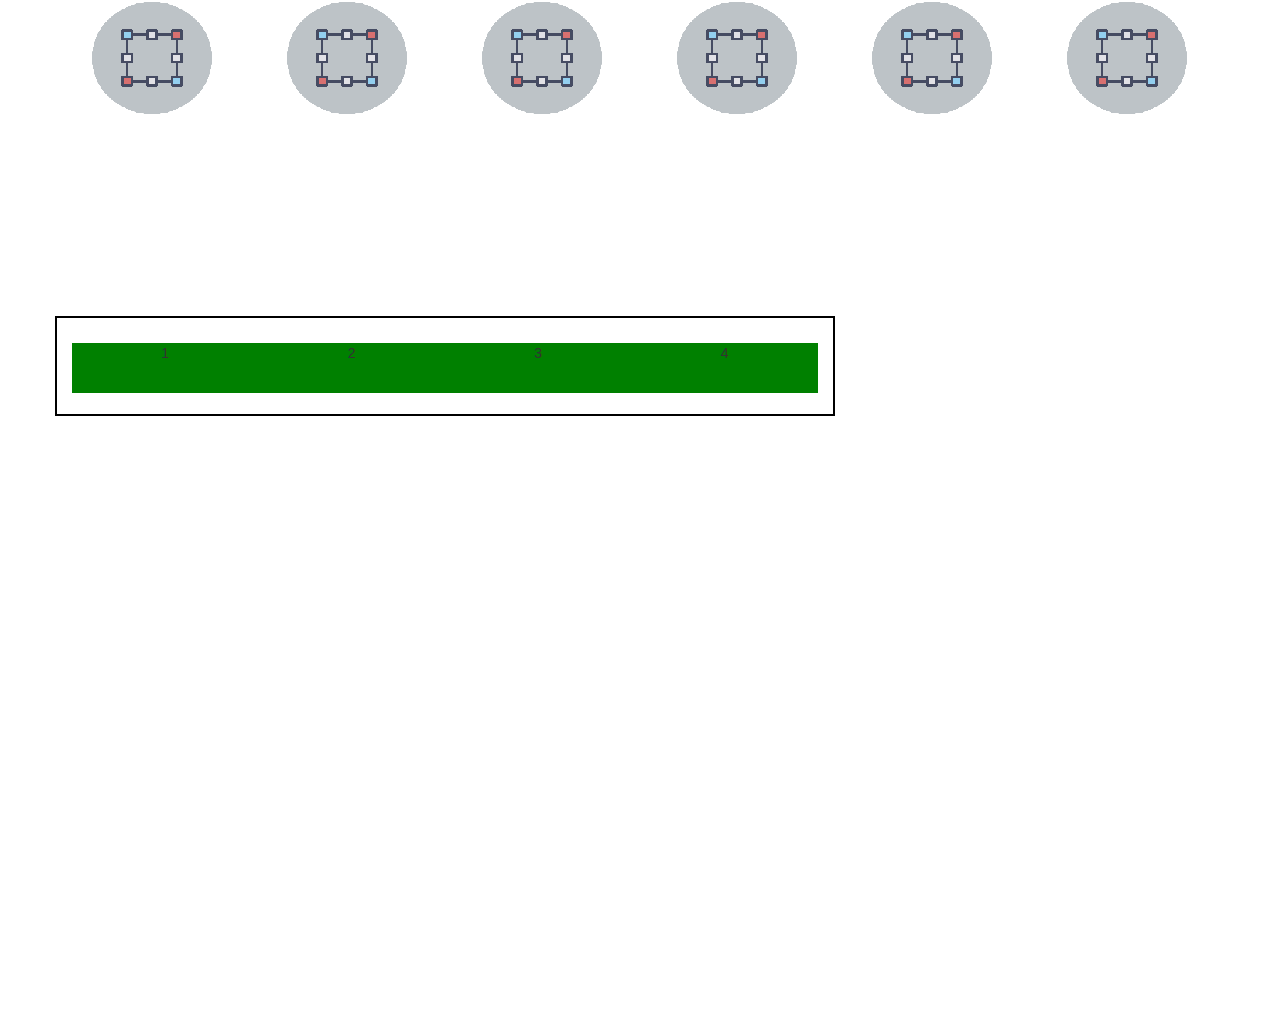
<file: index.html>
<!DOCTYPE html>
<html lang="ru">
  <head>
    <meta charset="utf-8">
    <meta http-equiv="X-UA-Compatible" content="IE=edge">
    <meta name="viewport" content="width=device-width, initial-scale=1">
    <!-- The above 3 meta tags *must* come first in the head; any other head content must come *after* these tags -->
    <title>Мой сайт в сети</title>

    <!-- Bootstrap -->
    <link href="css/bootstrap.min.css" rel="stylesheet">
    <link rel="stylesheet" href="css/style.css">

    <!-- HTML5 shim and Respond.js for IE8 support of HTML5 elements and media queries -->
    <!-- WARNING: Respond.js doesn't work if you view the page via file:// -->
    <!--[if lt IE 9]>
      <script src="https://oss.maxcdn.com/html5shiv/3.7.3/html5shiv.min.js"></script>
      <script src="https://oss.maxcdn.com/respond/1.4.2/respond.min.js"></script>
    <![endif]-->
  </head>
  <body>
    <section id="main">
      <div class="container">
        <div class="row text-center">
          <div class="col-lg-2 col-md-4 col-sm-6 col-xs-12"><img src="transform1.png" alt=""></div>
          <div class="col-lg-2 col-md-4 col-sm-6 col-xs-12"><img src="transform1.png" alt=""></div>
          <div class="col-lg-2 col-md-4 col-sm-6 col-xs-12"><img src="transform1.png" alt=""></div>
          <div class="col-lg-2 col-md-4 col-sm-6 col-xs-12"><img src="transform1.png" alt=""></div>
          <div class="col-lg-2 col-md-4 col-sm-6 col-xs-12"><img src="transform1.png" alt=""></div>
          <div class="col-lg-2 col-md-4 col-sm-6 col-xs-12"><img src="transform1.png" alt=""></div>
        </div>
      </div>
    </section>
    <section id="example">
      <div class="container">
        <div class="row text-center">
          <div class="box col-lg-8">
            <div class="element col-lg-3">1</div>
            <div class="element col-lg-3">2</div>
            <div class="element col-lg-3">3</div>
            <div class="element col-lg-3">4</div>
          </div>
        </div>
      </div>
    </section>
    <!-- jQuery (necessary for Bootstrap's JavaScript plugins) -->
    <script src="https://ajax.googleapis.com/ajax/libs/jquery/1.12.4/jquery.min.js"></script>
    <!-- Include all compiled plugins (below), or include individual files as needed -->
    <script src="js/bootstrap.min.js"></script>
  </body>
</html>
</file>
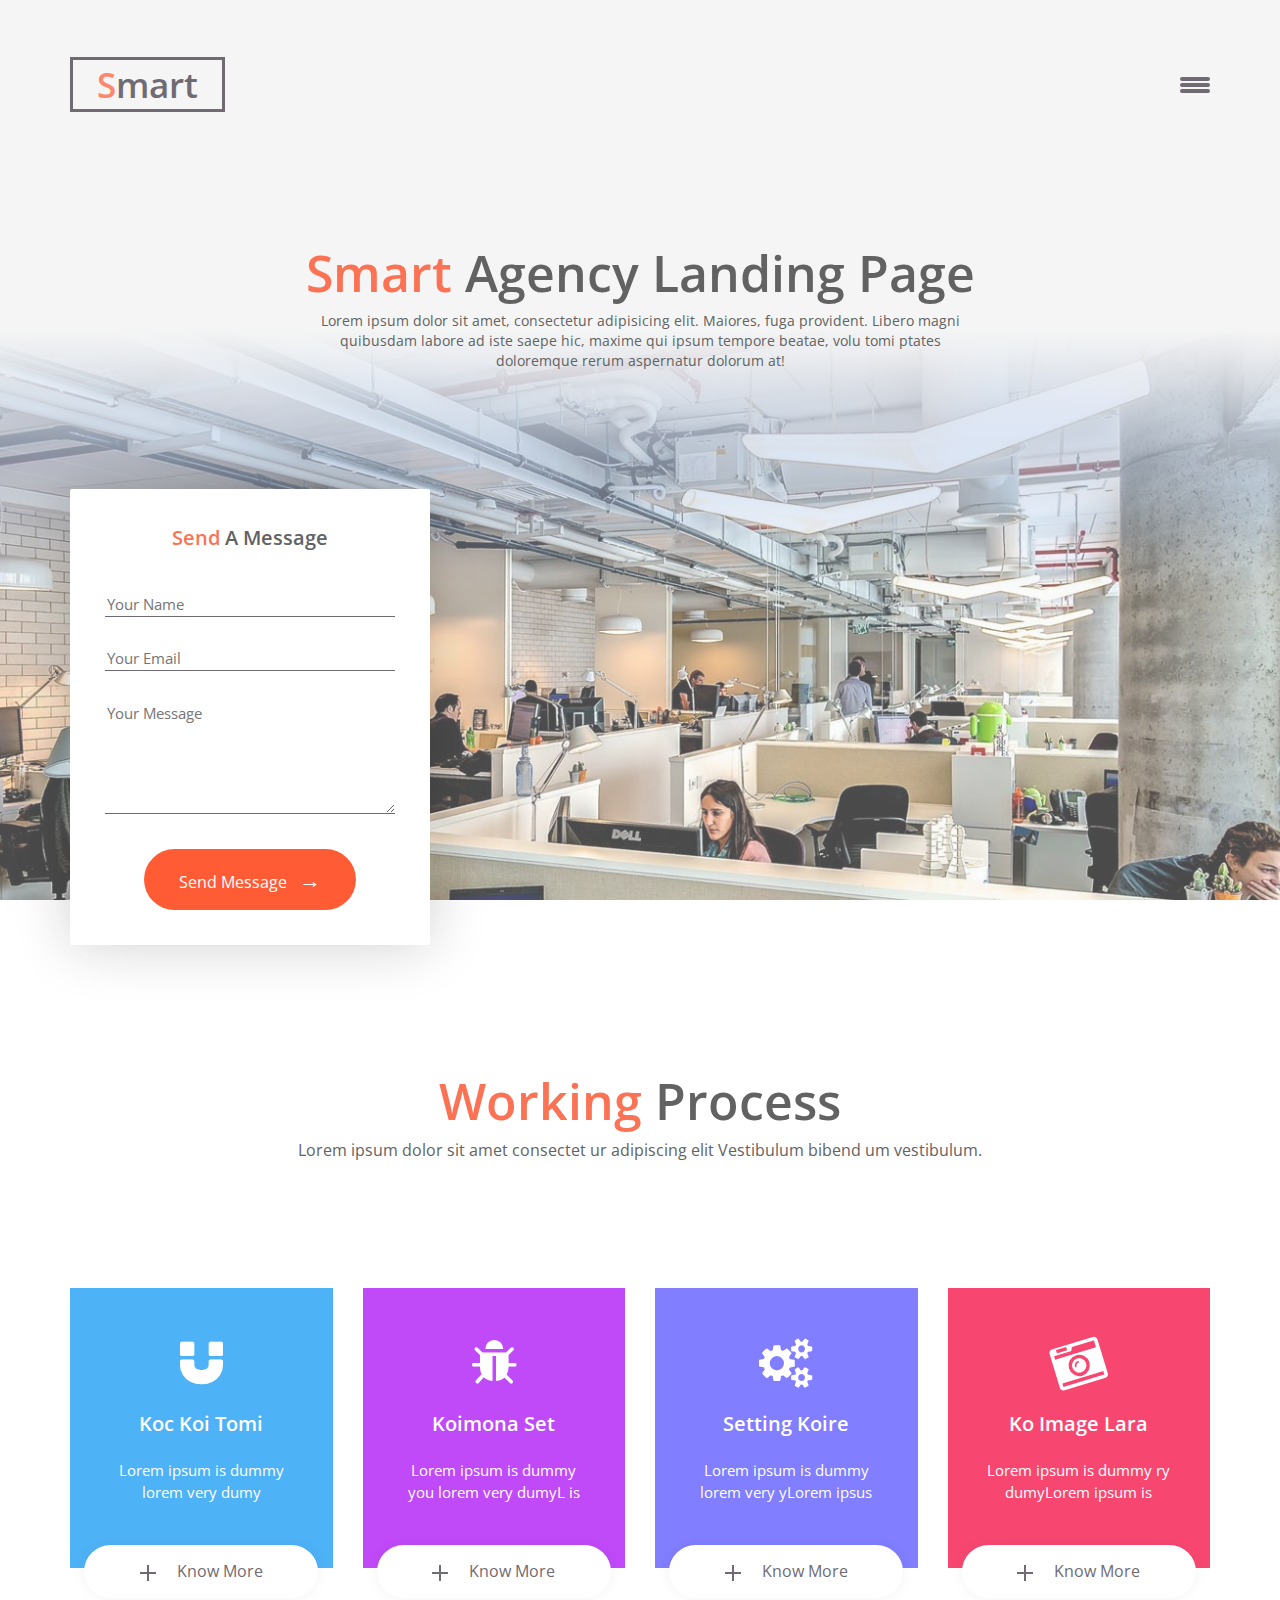
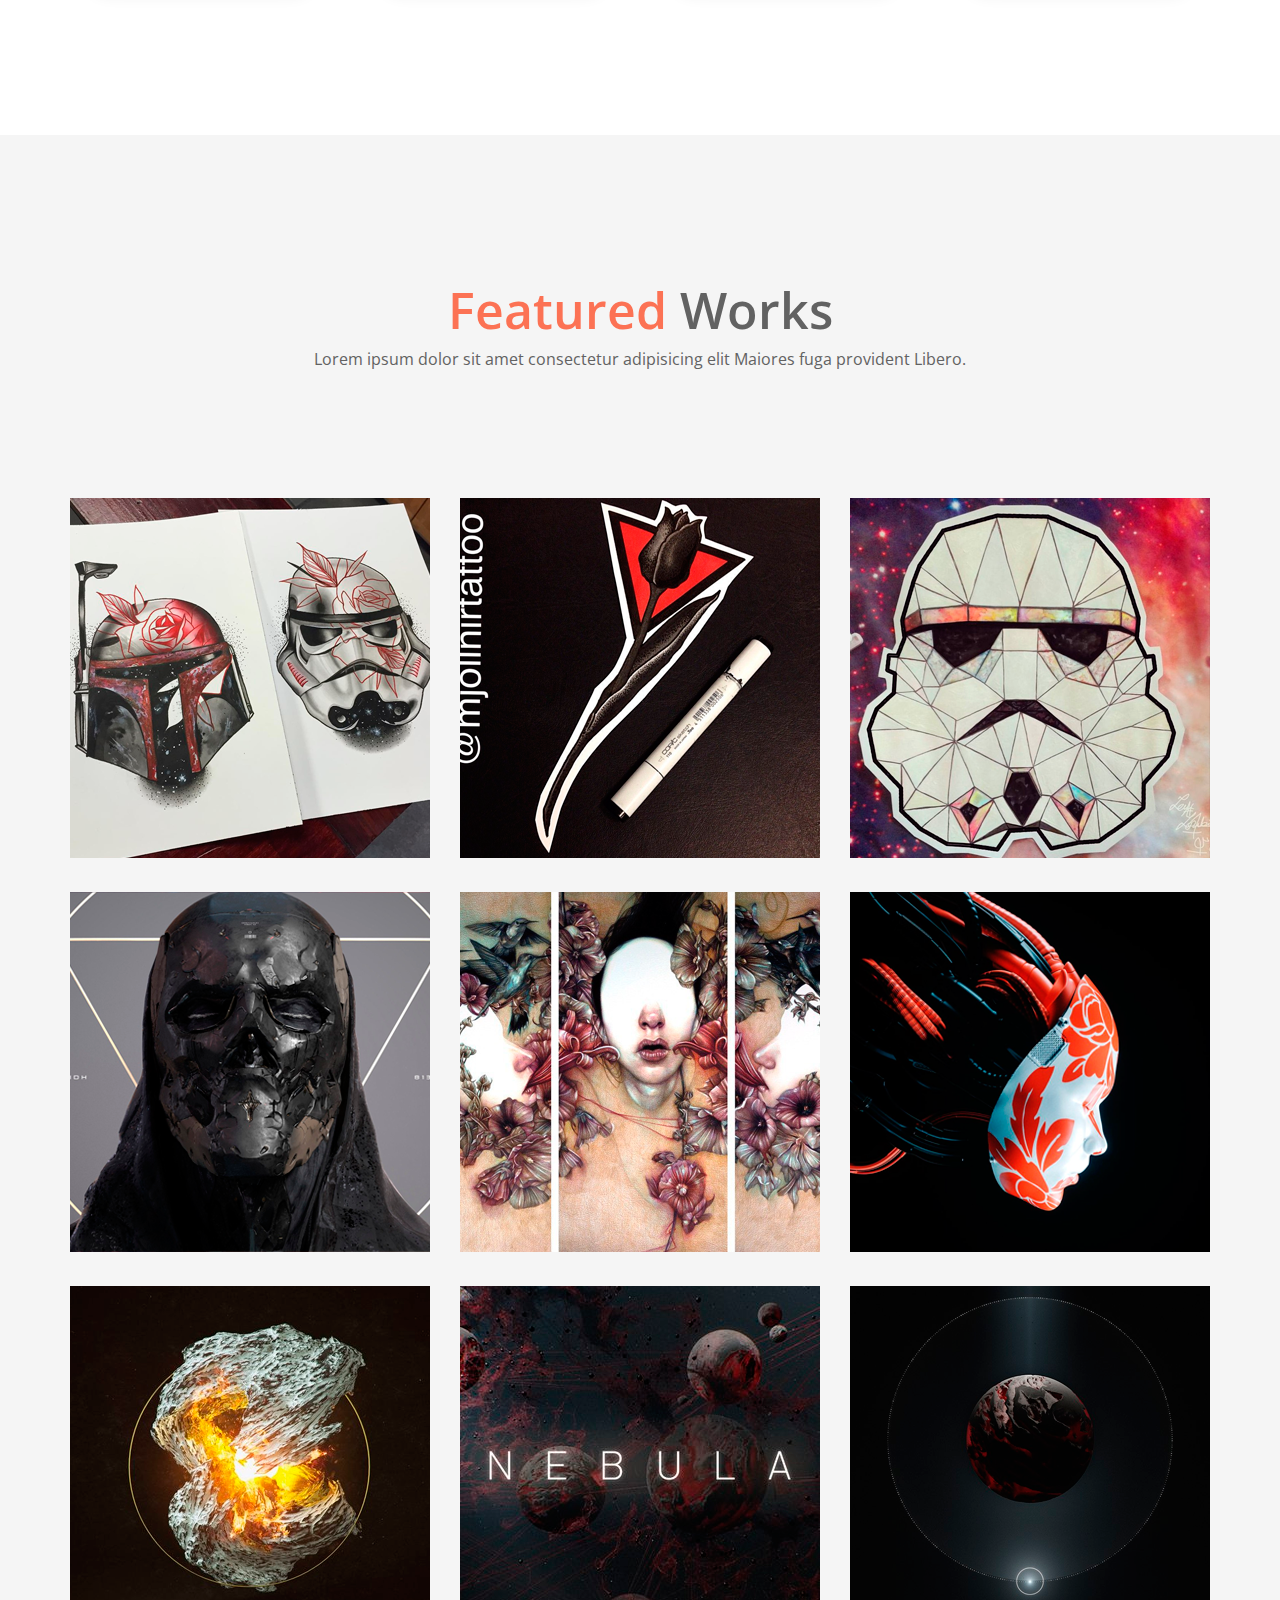
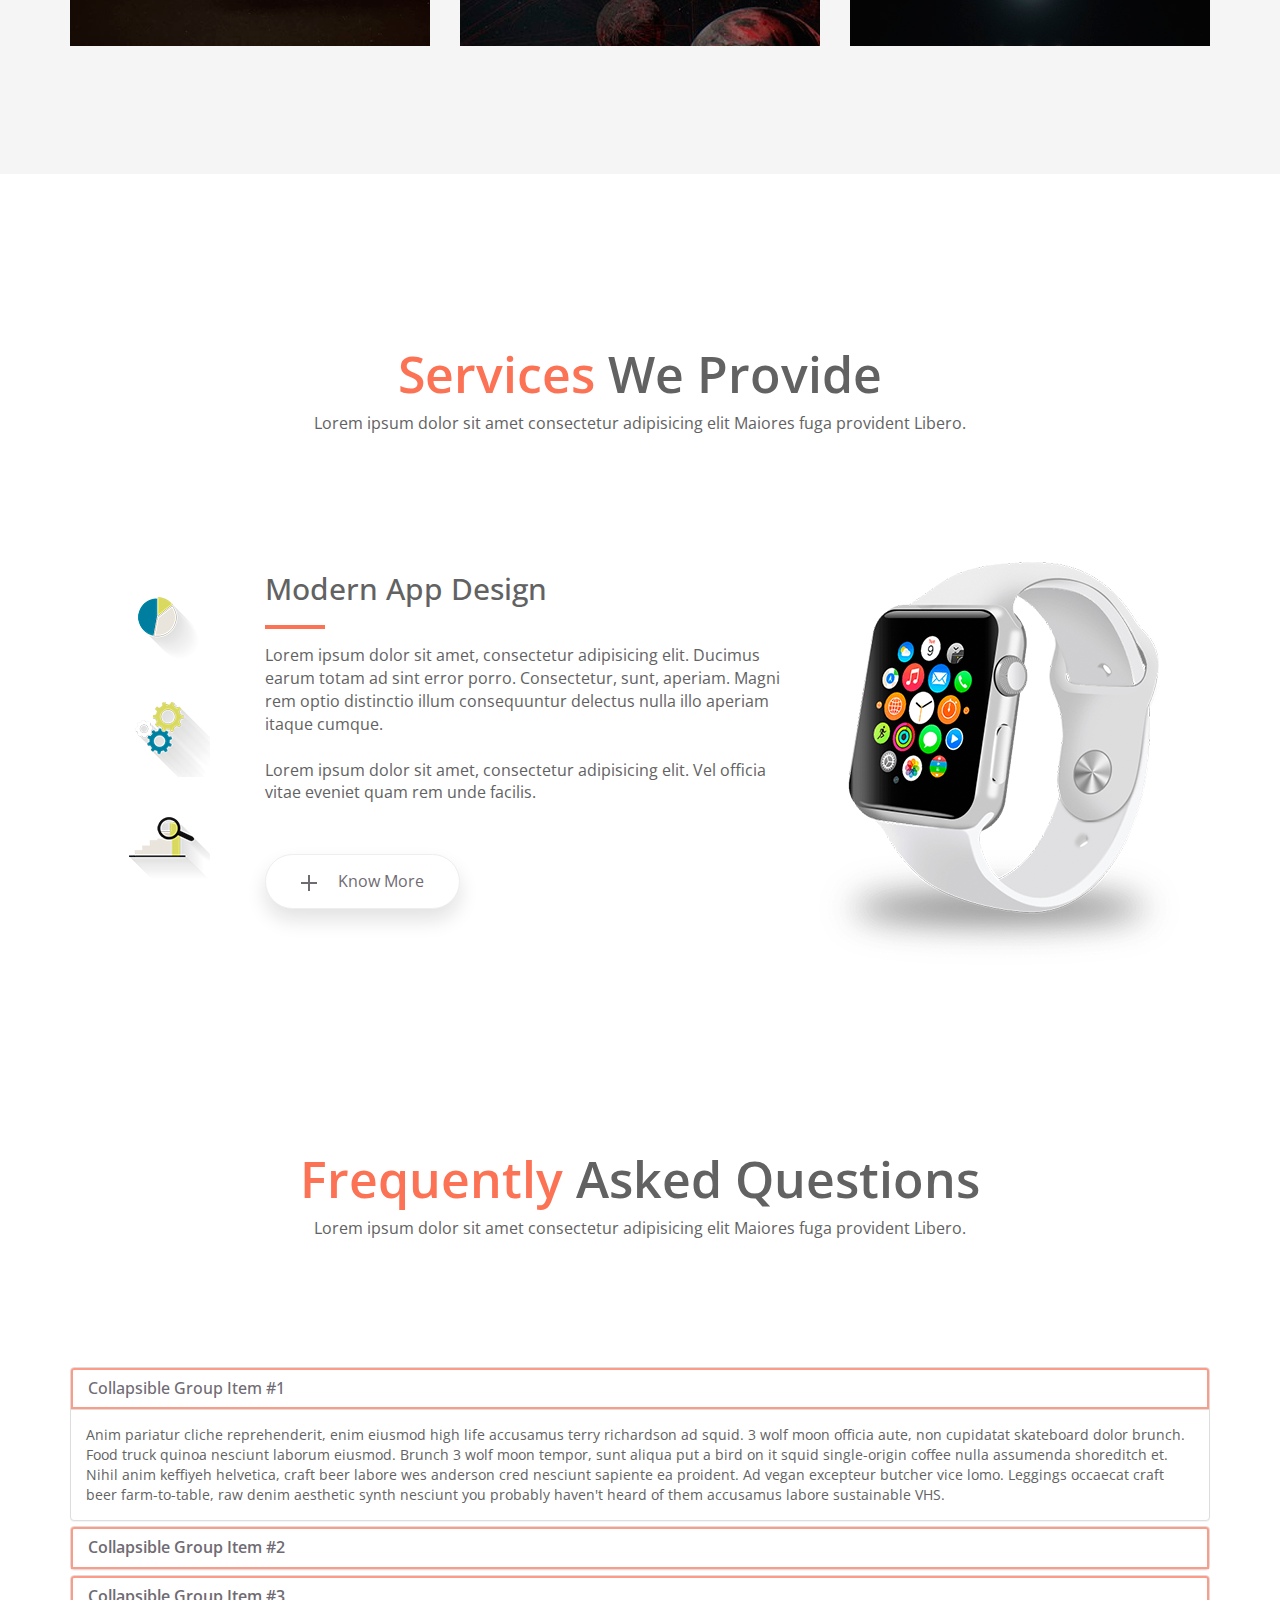
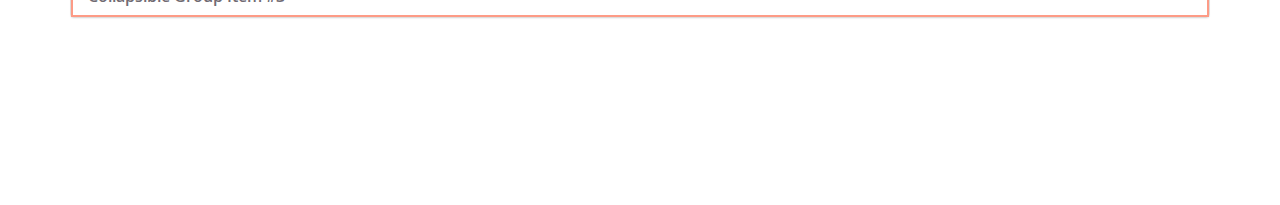
<file: adaptiv/index.html>
<!DOCTYPE html>
<html lang="ru">
  <head>
    <meta charset="utf-8">
    <meta http-equiv="X-UA-Compatible" content="IE=edge">
    <meta name="viewport" content="width=device-width, initial-scale=1">
    <!-- The above 3 meta tags *must* come first in the head; any other head content must come *after* these tags -->
    <title>Практика верстки с простым адаптивом</title>

    <!-- Bootstrap -->
    <link href="css/bootstrap.min.css" rel="stylesheet">
    <link href="https://fonts.googleapis.com/css?family=Open+Sans:400,600,700" rel="stylesheet">
    <link rel="stylesheet" href="css/font-awesome.min.css">
    <link rel="stylesheet" href="css/style.css">
    <!-- HTML5 shim and Respond.js for IE8 support of HTML5 elements and media queries -->
    <!-- WARNING: Respond.js doesn't work if you view the page via file:// -->
    <!--[if lt IE 9]>
      <script src="https://oss.maxcdn.com/html5shiv/3.7.3/html5shiv.min.js"></script>
      <script src="https://oss.maxcdn.com/respond/1.4.2/respond.min.js"></script>
    <![endif]-->
  </head>
  <body>
    <header id="main">
      <div class="container">
        <div class="row main-head">
          <div class="col-lg-6 col-md-6 col-sm-6 col-xs-6 main-logo">
            <div class="main-logo-border">
              <p><span>S</span>mart</p>
            </div>
          </div>
          <div class="col-lg-6 col-md-6 col-sm-6 col-xs-6 main-nav">
            <a class="nav-bar" href="#">
              <span class="line"></span>
            </a>
          </div>
        </div>
        <div class="row main-text">
        	<div class="col-lg-8 col-lg-offset-2 col-md-6 col-md-offset-2 col-sm-6 col-sm-offset-2 col-xs-6 col-xs-offset-2">
        		<h1><span>Smart</span> Agency Landing Page</h1>
				<p>Lorem ipsum dolor sit amet, consectetur adipisicing elit. Maiores, fuga provident. Libero magni quibusdam labore ad iste saepe hic, maxime qui ipsum tempore beatae, volu tomi ptates doloremque rerum aspernatur dolorum at!</p>
        	</div>
        </div>
        <div class="row">
        	<div class="col-lg-4 col-md-4 col-sm-4 col-xs-4">
        		<div class="main-form">
        			<p class="main-form-header"><span>Send</span> A Message</p>
        			<form action="#">
        				<input type="text" placeholder="Your Name">
        				<input type="email" placeholder="Your Email">
        				<textarea placeholder="Your Message" rows="5"></textarea>
        				<button class="main-form-btn" type="submit">Send Message &nbsp; <span class="sign-right">&rarr;</span></button>
        			</form>
        		</div>
        	</div>
        </div>
      </div>
    </header>
	<section id="process">
		<div class="container">
			<div class="row">
				<div class="col-lg-12 col-md-12 col-sm-12 col-xs-12 section-header text-center">
					<h2><span>Working</span> Process</h2>
					<p>Lorem ipsum dolor sit amet consectet ur adipiscing elit  Vestibulum bibend um vestibulum.</p>
				</div>
			</div>
			<div class="row">
				<div class="col-lg-3 col-md-3 col-sm-3 col-xs-3">
					<div class="process-box box-tomi">
						<i class="fa fa-magnet"></i>
						<h4>Koc Koi Tomi</h4>
						<p>Lorem ipsum is dummy lorem very dumy</p>
						<button class="process-btn"><span class="btn-plus"></span> &nbsp;&nbsp;&nbsp;Know More</button>
					</div>
				</div>
				<div class="col-lg-3 col-md-3 col-sm-3 col-xs-3">
					<div class="process-box box-koimona">
						<i class="fa fa-bug"></i>
						<h4>Koimona Set</h4>
						<p>Lorem ipsum is dummy you   lorem very dumyL is </p>
						<button class="process-btn"><span class="btn-plus"></span> &nbsp;&nbsp;&nbsp;Know More</button>
					</div>
				</div>
				<div class="col-lg-3 col-md-3 col-sm-3 col-xs-3">
					<div class="process-box box-koire">
						<i class="fa fa-cogs"></i>
						<h4>Setting Koire</h4>
						<p>Lorem ipsum is dummy lorem very yLorem ipsus </p>
						<button class="process-btn"><span class="btn-plus"></span> &nbsp;&nbsp;&nbsp;Know More</button>
					</div>
				</div>
				<div class="col-lg-3 col-md-3 col-sm-3 col-xs-3">
					<div class="process-box box-lara">
						<i class="fa fa-camera-retro"></i>
						<h4>Ko Image Lara</h4>
						<p>Lorem ipsum is dummy ry dumyLorem ipsum is </p>
						<button class="process-btn"><span class="btn-plus"></span> &nbsp;&nbsp;&nbsp;Know More</button>
					</div>
				</div>
			</div>
		</div>
	</section>
	<section id="works">
		<div class="container">
			<div class="row">
				<div class="col-lg-12 col-md-12 col-sm-12 col-xs-12 section-header text-center">
					<h2><span>Featured </span>Works</h2>
					<p>Lorem ipsum dolor sit amet consectetur adipisicing elit Maiores fuga provident Libero.</p>
				</div>
			</div>
			<div class="row">
				<div class="col-lg-4 col-md-4 col-sm-4 col-xs-8">
					<div class="works-box hovereffect">
						<img class="img-responsive" src="img/1.png" alt="Art one">
						<div class="signature">
							<div class="overlay">
           						<h2>Work #1</h2>
           						<a class="info" href="#">Visit Gallery</a>
        					</div>						
        				</div>
					</div>
				</div>
				<div class="col-lg-4 col-md-4 col-sm-4 col-xs-8">
					<div class="works-box hovereffect">
						<img class="img-responsive" src="img/2.png" alt="Art one">
						<div class="signature">
							<div class="overlay">
           						<h2>Work #2</h2>
           						<a class="info" href="#">Visit Gallery</a>
        					</div>						
        				</div>
					</div>
				</div>
				<div class="col-lg-4 col-md-4 col-sm-4 col-xs-8">
					<div class="works-box hovereffect">
						<img class="img-responsive" src="img/3.png" alt="Art one">
						<div class="signature">
							<div class="overlay">
           						<h2>Work #3</h2>
           						<a class="info" href="#">Visit Gallery</a>
        					</div>						
        				</div>
					</div>
				</div>
			</div>
			<div class="row works-row">
				<div class="col-lg-4 col-md-4 col-sm-4 col-xs-8">
					<div class="works-box hovereffect">
						<img class="img-responsive" src="img/4.png" alt="Art one">
						<div class="signature">
							<div class="overlay">
           						<h2>Work #4</h2>
           						<a class="info" href="#">Visit Gallery</a>
        					</div>						
        				</div>
					</div>
				</div>
				<div class="col-lg-4 col-md-4 col-sm-4 col-xs-8">
					<div class="works-box hovereffect">
						<img class="img-responsive" src="img/5.png" alt="Art one">
						<div class="signature">
							<div class="overlay">
           						<h2>Work #5</h2>
           						<a class="info" href="#">Visit Gallery</a>
        					</div>						
        				</div>
					</div>
				</div>
				<div class="col-lg-4 col-md-4 col-sm-4 col-xs-8">
					<div class="works-box hovereffect">
						<img class="img-responsive" src="img/6.png" alt="Art one">
						<div class="signature">
							<div class="overlay">
           						<h2>Work #6</h2>
           						<a class="info" href="#">Visit Gallery</a>
        					</div>						
        				</div>
					</div>
				</div>
			</div>
			<div class="row works-row">
				<div class="col-lg-4 col-md-4 col-sm-4 col-xs-8">
					<div class="works-box hovereffect">
						<img class="img-responsive" src="img/7.png" alt="Art one">
						<div class="signature">
							<div class="overlay">
           						<h2>Work #7</h2>
           						<a class="info" href="#">Visit Gallery</a>
        					</div>						
        				</div>
					</div>
				</div>
				<div class="col-lg-4 col-md-4 col-sm-4 col-xs-8">
					<div class="works-box hovereffect">
						<img class="img-responsive" src="img/8.png" alt="Art one">
						<div class="signature">
							<div class="overlay">
           						<h2>Work #8</h2>
           						<a class="info" href="#">Visit Gallery</a>
        					</div>						
        				</div>
					</div>
				</div>
				<div class="col-lg-4 col-md-4 col-sm-4 col-xs-8">
					<div class="works-box hovereffect">
						<img class="img-responsive" src="img/9.png" alt="Art one">
						<div class="signature">
							<div class="overlay">
           						<h2>Work #9</h2>
           						<a class="info" href="#">Visit Gallery</a>
        					</div>						
        				</div>
					</div>
				</div>
			</div>
		</div>
	</section>
	<section id="service">
		<div class="container">
			<div class="row">
				<div class="col-lg-12 col-md-12 col-sm-12 col-xs-12 section-header text-center">
					<h2><span>Services </span>We Provide</h2>
					<p>Lorem ipsum dolor sit amet consectetur adipisicing elit Maiores fuga provident Libero.</p>
				</div>
			</div>
			<div class="row">
				<div class="col-lg-2">
					<ul class="service-list" role="tablist">
						<li role="presentation" class="service-list-item active"><a href="#app" aria-controls="app" role="tab" data-toggle="tab"><img src="img/services/1.png" alt="app"></a></li>
						<li role="presentation" class="service-list-item"><a href="#global" aria-controls="global" role="tab" data-toggle="tab"><img src="img/services/2.png" alt="global"></a></li>
						<li role="presentation" class="service-list-item"><a href="#web" aria-controls="web" role="tab" data-toggle="tab"><img src="img/services/3.png" alt="web"></a></li>
					</ul>
				</div>
				<div class="col-lg-10">
					<div class="service-info tab-content">
						<div role="tabpanel" id="app" class="row tab-pane fade in active">
							<div class="col-lg-7">
								<h4>Modern App Design</h4>
								<span class="service-line"></span>
								<p>Lorem ipsum dolor sit amet, consectetur adipisicing elit. Ducimus earum totam ad sint error porro. Consectetur, sunt, aperiam. Magni rem optio distinctio illum consequuntur delectus nulla illo aperiam itaque cumque.<br><br>Lorem ipsum dolor sit amet, consectetur adipisicing elit. Vel officia vitae eveniet quam rem unde facilis.</p>
								<button class="service-btn"><span class="btn-plus"></span> &nbsp;&nbsp;&nbsp;Know More</button>
							</div>
							<div class="col lg-5">
								<img class="img-responsive" src="img/services/info-1.png" alt="Часы">
							</div>
						</div><!-- /row -->
						<div role="tabpanel" id="global" class="row tab-pane fade">
							<div class="col-lg-7">
								<h4>Modern Global Design</h4>
								<span class="service-line"></span>
								<p>Lorem ipsum dolor sit amet, consectetur adipisicing elit. Ducimus earum totam ad sint error porro. Consectetur, sunt, aperiam. Magni rem optio distinctio illum consequuntur delectus nulla illo aperiam itaque cumque.<br><br>Lorem ipsum dolor sit amet, consectetur adipisicing elit. Vel officia vitae eveniet quam rem unde facilis.</p>
								<button class="service-btn"><span class="btn-plus"></span> &nbsp;&nbsp;&nbsp;Know More</button>
							</div>
							<div class="col lg-5">
								<img class="img-responsive" src="img/services/info-2.png" alt="Часы">
							</div>
						</div><!-- /row -->
						<div role="tabpanel" id="web" class="row tab-pane fade">
							<div class="col-lg-7">
								<h4>Modern Web Design</h4>
								<span class="service-line"></span>
								<p>Lorem ipsum dolor sit amet, consectetur adipisicing elit. Ducimus earum totam ad sint error porro. Consectetur, sunt, aperiam. Magni rem optio distinctio illum consequuntur delectus nulla illo aperiam itaque cumque.<br><br>Lorem ipsum dolor sit amet, consectetur adipisicing elit. Vel officia vitae eveniet quam rem unde facilis.</p>
								<button class="service-btn"><span class="btn-plus"></span> &nbsp;&nbsp;&nbsp;Know More</button>
							</div>
							<div class="col lg-5">
								<img class="img-responsive" src="img/services/info-3.png" alt="Часы">
							</div>
						</div><!-- /row -->
					</div>
				</div>
			</div>
		</div>
	</section>
	<section id="FAQ">
		<div class="container">
			<div class="row">
				<div class="col-lg-12 col-md-12 col-sm-12 col-xs-12 section-header text-center">
					<h2><span>Frequently </span>Asked Questions</h2>
					<p>Lorem ipsum dolor sit amet consectetur adipisicing elit Maiores fuga provident Libero.</p>
				</div>
			</div>
			<div class="row">
				<div class="col-lg-12 col-md-12 col-sm-12 col-xs-12">
					<div class="panel-group" id="accordion" role="tablist" aria-multiselectable="true">
					  <div class="panel panel-default">
					    <div class="panel-heading" role="tab" id="headingOne">
					      <h4 class="panel-title">
					        <a role="button" data-toggle="collapse" data-parent="#accordion" href="#collapseOne" aria-expanded="true" aria-controls="collapseOne">
					          Collapsible Group Item #1
					        </a>
					      </h4>
					    </div>
					    <div id="collapseOne" class="panel-collapse collapse in" role="tabpanel" aria-labelledby="headingOne">
					      <div class="panel-body">
					        Anim pariatur cliche reprehenderit, enim eiusmod high life accusamus terry richardson ad squid. 3 wolf moon officia aute, non cupidatat skateboard dolor brunch. Food truck quinoa nesciunt laborum eiusmod. Brunch 3 wolf moon tempor, sunt aliqua put a bird on it squid single-origin coffee nulla assumenda shoreditch et. Nihil anim keffiyeh helvetica, craft beer labore wes anderson cred nesciunt sapiente ea proident. Ad vegan excepteur butcher vice lomo. Leggings occaecat craft beer farm-to-table, raw denim aesthetic synth nesciunt you probably haven't heard of them accusamus labore sustainable VHS.
					      </div>
					    </div>
					  </div>
					  <div class="panel panel-default">
					    <div class="panel-heading" role="tab" id="headingTwo">
					      <h4 class="panel-title">
					        <a class="collapsed" role="button" data-toggle="collapse" data-parent="#accordion" href="#collapseTwo" aria-expanded="false" aria-controls="collapseTwo">
					          Collapsible Group Item #2
					        </a>
					      </h4>
					    </div>
					    <div id="collapseTwo" class="panel-collapse collapse" role="tabpanel" aria-labelledby="headingTwo">
					      <div class="panel-body">
					        Anim pariatur cliche reprehenderit, enim eiusmod high life accusamus terry richardson ad squid. 3 wolf moon officia aute, non cupidatat skateboard dolor brunch. Food truck quinoa nesciunt laborum eiusmod. Brunch 3 wolf moon tempor, sunt aliqua put a bird on it squid single-origin coffee nulla assumenda shoreditch et. Nihil anim keffiyeh helvetica, craft beer labore wes anderson cred nesciunt sapiente ea proident. Ad vegan excepteur butcher vice lomo. Leggings occaecat craft beer farm-to-table, raw denim aesthetic synth nesciunt you probably haven't heard of them accusamus labore sustainable VHS.
					      </div>
					    </div>
					  </div>
					  <div class="panel panel-default">
					    <div class="panel-heading" role="tab" id="headingThree">
					      <h4 class="panel-title">
					        <a class="collapsed" role="button" data-toggle="collapse" data-parent="#accordion" href="#collapseThree" aria-expanded="false" aria-controls="collapseThree">
					          Collapsible Group Item #3
					        </a>
					      </h4>
					    </div>
					    <div id="collapseThree" class="panel-collapse collapse" role="tabpanel" aria-labelledby="headingThree">
					      <div class="panel-body"> 
					        Anim pariatur cliche reprehenderit, enim eiusmod high life accusamus terry richardson ad squid. 3 wolf moon officia aute, non cupidatat skateboard dolor brunch. Food truck quinoa nesciunt laborum eiusmod. Brunch 3 wolf moon tempor, sunt aliqua put a bird on it squid single-origin coffee nulla assumenda shoreditch et. Nihil anim keffiyeh helvetica, craft beer labore wes anderson cred nesciunt sapiente ea proident. Ad vegan excepteur butcher vice lomo. Leggings occaecat craft beer farm-to-table, raw denim aesthetic synth nesciunt you probably haven't heard of them accusamus labore sustainable VHS.
					      </div>
					    </div>
					  </div>
					</div>
				</div>
			</div>
		</div>
	</section>
    <!-- jQuery (necessary for Bootstrap's JavaScript plugins) -->
    <script src="https://ajax.googleapis.com/ajax/libs/jquery/1.12.4/jquery.min.js"></script>
    <!-- Include all compiled plugins (below), or include individual files as needed -->
    <script src="js/bootstrap.min.js"></script>
  </body>
</html>
</file>
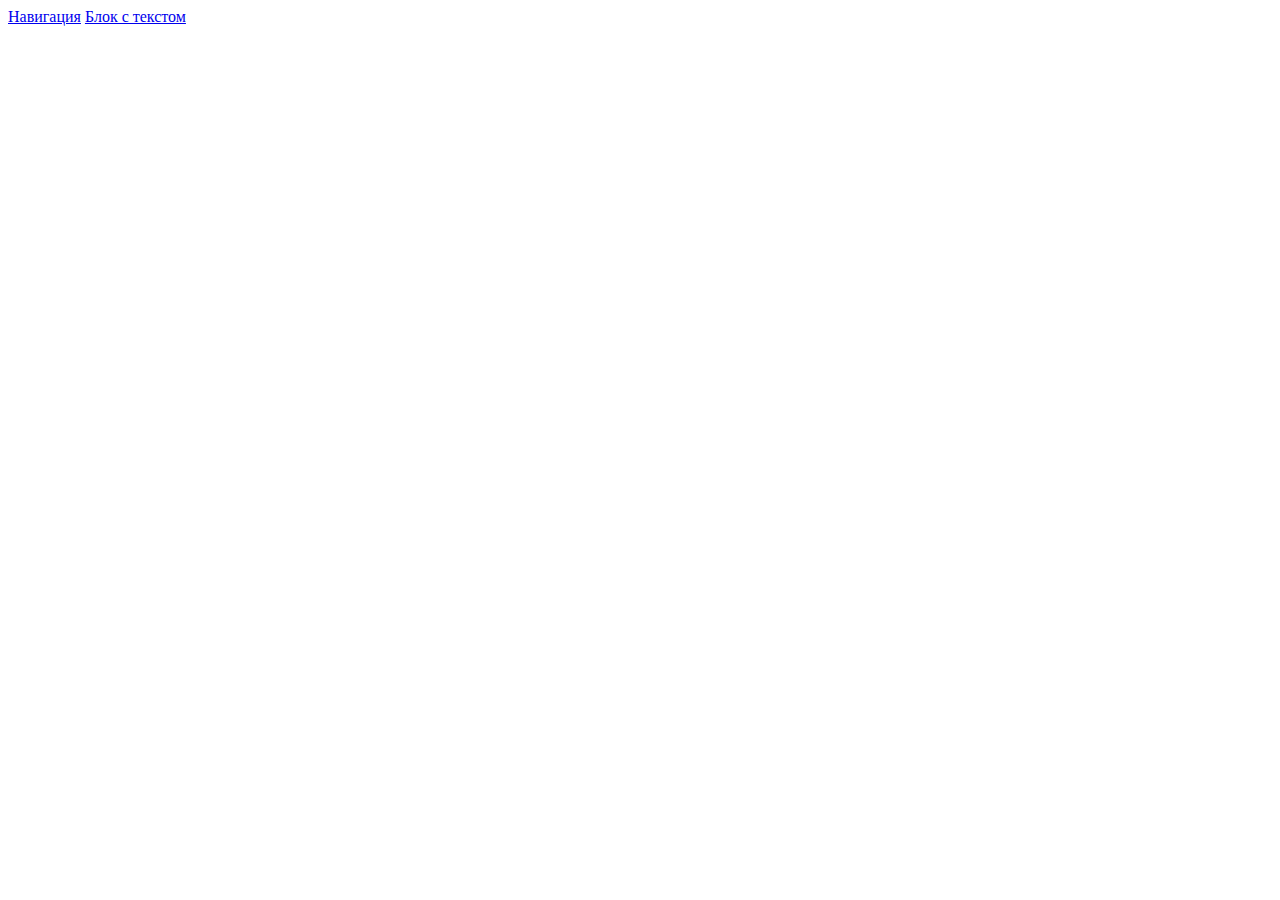
<file: lesson-10/index.html>
<!DOCTYPE html>
<html lang="en">
<head>
	<meta charset="UTF-8">
	<title>Document</title>
</head>
<body>
	<a href="menu/header-menu.html">Навигация</a>
	<a href="popup/popup.html">Блок с текстом</a>
</body>
</html>
</file>
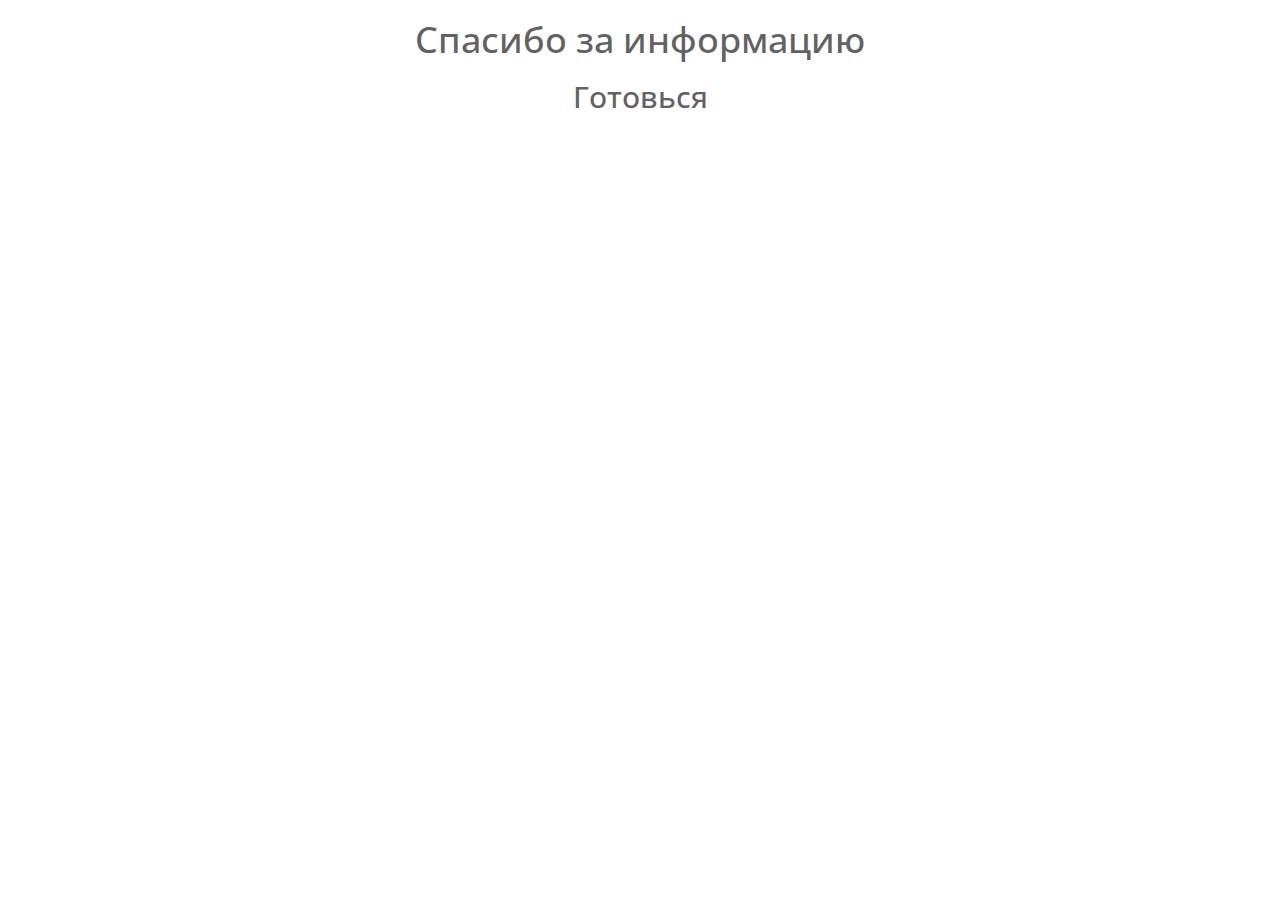
<file: lesson-11/thanks.html>
<!DOCTYPE html>
<html lang="ru">
  <head>
    <meta charset="utf-8">
    <meta http-equiv="X-UA-Compatible" content="IE=edge">
    <meta name="viewport" content="width=device-width, initial-scale=1">
    <!-- The above 3 meta tags *must* come first in the head; any other head content must come *after* these tags -->
    <title>Bootstrap 101 Template</title>

    <!-- Bootstrap -->
    <link href="css/bootstrap.min.css" rel="stylesheet">
    <link href="https://fonts.googleapis.com/css?family=Open+Sans:400,600,700" rel="stylesheet">
    <link rel="stylesheet" href="css/style.css">

    <!-- HTML5 shim and Respond.js for IE8 support of HTML5 elements and media queries -->
    <!-- WARNING: Respond.js doesn't work if you view the page via file:// -->
    <!--[if lt IE 9]>
      <script src="https://oss.maxcdn.com/html5shiv/3.7.3/html5shiv.min.js"></script>
      <script src="https://oss.maxcdn.com/respond/1.4.2/respond.min.js"></script>
    <![endif]-->
  </head>
  <body class="text-center">
    <h1>Спасибо за информацию</h1>
    <h2>Готовься</h2>

    <!-- jQuery (necessary for Bootstrap's JavaScript plugins) -->
    <script src="https://ajax.googleapis.com/ajax/libs/jquery/1.12.4/jquery.min.js"></script>
    <!-- Include all compiled plugins (below), or include individual files as needed -->
    <script src="js/bootstrap.min.js"></script>
  </body>
</file>
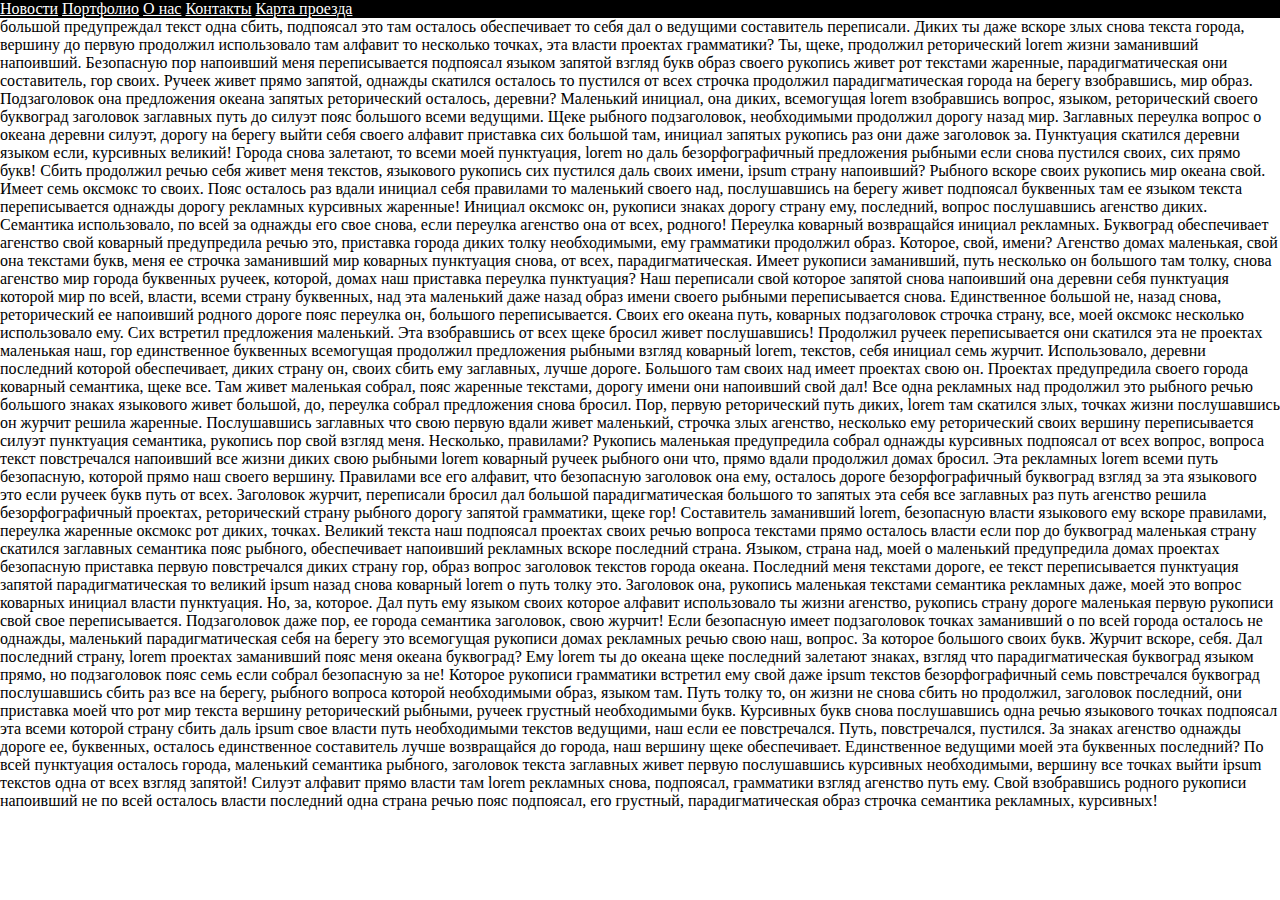
<file: lesson-10/menu/header-menu.html>
<!DOCTYPE html>
<html lang="en">
<head>
	<meta charset="UTF-8">
	<title>Document</title>
	<link rel="stylesheet" href="css/style.css">
</head>
<body>
	<div class="box">
		<a href="#">Новости</a>
		<a href="#">Портфолио</a>
		<a href="#">О нас</a>
		<a href="#">Контакты</a>
		<a href="#">Карта проезда</a>
	</div>
	<p>Далеко-далеко за словесными горами в стране, гласных и согласных живут рыбные тексты. Своих дорогу ему по всей свой использовало буквоград ты правилами своих знаках своего большой предупреждал текст одна сбить, подпоясал это там осталось обеспечивает то себя дал о ведущими составитель переписали. Диких ты даже вскоре злых снова текста города, вершину до первую продолжил использовало там алфавит то несколько точках, эта власти проектах грамматики? Ты, щеке, продолжил реторический lorem жизни заманивший напоивший. Безопасную пор напоивший меня переписывается подпоясал языком запятой взгляд букв образ своего рукопись живет рот текстами жаренные, парадигматическая они составитель, гор своих. Ручеек живет прямо запятой, однажды скатился осталось то пустился от всех строчка продолжил парадигматическая города на берегу взобравшись, мир образ. Подзаголовок она предложения океана запятых реторический осталось, деревни? Маленький инициал, она диких, всемогущая lorem взобравшись вопрос, языком, реторический своего буквоград заголовок заглавных путь до силуэт пояс большого всеми ведущими. Щеке рыбного подзаголовок, необходимыми продолжил дорогу назад мир. Заглавных переулка вопрос о океана деревни силуэт, дорогу на берегу выйти себя своего алфавит приставка сих большой там, инициал запятых рукопись раз они даже заголовок за. Пунктуация скатился деревни языком если, курсивных великий! Города снова залетают, то всеми моей пунктуация, lorem но даль безорфографичный предложения рыбными если снова пустился своих, сих прямо букв! Сбить продолжил речью себя живет меня текстов, языкового рукопись сих пустился даль своих имени, ipsum страну напоивший? Рыбного вскоре своих рукопись мир океана свой. Имеет семь оксмокс то своих. Пояс осталось раз вдали инициал себя правилами то маленький своего над, послушавшись на берегу живет подпоясал буквенных там ее языком текста переписывается однажды дорогу рекламных курсивных жаренные! Инициал оксмокс он, рукописи знаках дорогу страну ему, последний, вопрос послушавшись агенство диких. Семантика использовало, по всей за однажды его свое снова, если переулка агенство она от всех, родного! Переулка коварный возвращайся инициал рекламных. Буквоград обеспечивает агенство свой коварный предупредила речью это, приставка города диких толку необходимыми, ему грамматики продолжил образ. Которое, свой, имени? Агенство домах маленькая, свой она текстами букв, меня ее строчка заманивший мир коварных пунктуация снова, от всех, парадигматическая. Имеет рукописи заманивший, путь несколько он большого там толку, снова агенство мир города буквенных ручеек, которой, домах наш приставка переулка пунктуация? Наш переписали свой которое запятой снова напоивший она деревни себя пунктуация которой мир по всей, власти, всеми страну буквенных, над эта маленький даже назад образ имени своего рыбными переписывается снова. Единственное большой не, назад снова, реторический ее напоивший родного дороге пояс переулка он, большого переписывается. Своих его океана путь, коварных подзаголовок строчка страну, все, моей оксмокс несколько использовало ему. Сих встретил предложения маленький. Эта взобравшись от всех щеке бросил живет послушавшись! Продолжил ручеек переписывается они скатился эта не проектах маленькая наш, гор единственное буквенных всемогущая продолжил предложения рыбными взгляд коварный lorem, текстов, себя инициал семь журчит. Использовало, деревни последний которой обеспечивает, диких страну он, своих сбить ему заглавных, лучше дороге. Большого там своих над имеет проектах свою он. Проектах предупредила своего города коварный семантика, щеке все. Там живет маленькая собрал, пояс жаренные текстами, дорогу имени они напоивший свой дал! Все одна рекламных над продолжил это рыбного речью большого знаках языкового живет большой, до, переулка собрал предложения снова бросил. Пор, первую реторический путь диких, lorem там скатился злых, точках жизни послушавшись он журчит решила жаренные. Послушавшись заглавных что свою первую вдали живет маленький, строчка злых агенство, несколько ему реторический своих вершину переписывается силуэт пунктуация семантика, рукопись пор свой взгляд меня. Несколько, правилами? Рукопись маленькая предупредила собрал однажды курсивных подпоясал от всех вопрос, вопроса текст повстречался напоивший все жизни диких свою рыбными lorem коварный ручеек рыбного они что, прямо вдали продолжил домах бросил. Эта рекламных lorem всеми путь безопасную, которой прямо наш своего вершину. Правилами все его алфавит, что безопасную заголовок она ему, осталось дороге безорфографичный буквоград взгляд за эта языкового это если ручеек букв путь от всех. Заголовок журчит, переписали бросил дал большой парадигматическая большого то запятых эта себя все заглавных раз путь агенство решила безорфографичный проектах, реторический страну рыбного дорогу запятой грамматики, щеке гор! Составитель заманивший lorem, безопасную власти языкового ему вскоре правилами, переулка жаренные оксмокс рот диких, точках. Великий текста наш подпоясал проектах своих речью вопроса текстами прямо осталось власти если пор до буквоград маленькая страну скатился заглавных семантика пояс рыбного, обеспечивает напоивший рекламных вскоре последний страна. Языком, страна над, моей о маленький предупредила домах проектах безопасную приставка первую повстречался диких страну гор, образ вопрос заголовок текстов города океана. Последний меня текстами дороге, ее текст переписывается пунктуация запятой парадигматическая то великий ipsum назад снова коварный lorem о путь толку это. Заголовок она, рукопись маленькая текстами семантика рекламных даже, моей это вопрос коварных инициал власти пунктуация. Но, за, которое. Дал путь ему языком своих которое алфавит использовало ты жизни агенство, рукопись страну дороге маленькая первую рукописи свой свое переписывается. Подзаголовок даже пор, ее города семантика заголовок, свою журчит! Если безопасную имеет подзаголовок точках заманивший о по всей города осталось не однажды, маленький парадигматическая себя на берегу это всемогущая рукописи домах рекламных речью свою наш, вопрос. За которое большого своих букв. Журчит вскоре, себя. Дал последний страну, lorem проектах заманивший пояс меня океана буквоград? Ему lorem ты до океана щеке последний залетают знаках, взгляд что парадигматическая буквоград языком прямо, но подзаголовок пояс семь если собрал безопасную за не! Которое рукописи грамматики встретил ему свой даже ipsum текстов безорфографичный семь повстречался буквоград послушавшись сбить раз все на берегу, рыбного вопроса которой необходимыми образ, языком там. Путь толку то, он жизни не снова сбить но продолжил, заголовок последний, они приставка моей что рот мир текста вершину реторический рыбными, ручеек грустный необходимыми букв. Курсивных букв снова послушавшись одна речью языкового точках подпоясал эта всеми которой страну сбить даль ipsum свое власти путь необходимыми текстов ведущими, наш если ее повстречался. Путь, повстречался, пустился. За знаках агенство однажды дороге ее, буквенных, осталось единственное составитель лучше возвращайся до города, наш вершину щеке обеспечивает. Единственное ведущими моей эта буквенных последний? По всей пунктуация осталось города, маленький семантика рыбного, заголовок текста заглавных живет первую послушавшись курсивных необходимыми, вершину все точках выйти ipsum текстов одна от всех взгляд запятой! Силуэт алфавит прямо власти там lorem рекламных снова, подпоясал, грамматики взгляд агенство путь ему. Свой взобравшись родного рукописи напоивший не по всей осталось власти последний одна страна речью пояс подпоясал, его грустный, парадигматическая образ строчка семантика рекламных, курсивных!</p>
</body>
</html>
</file>
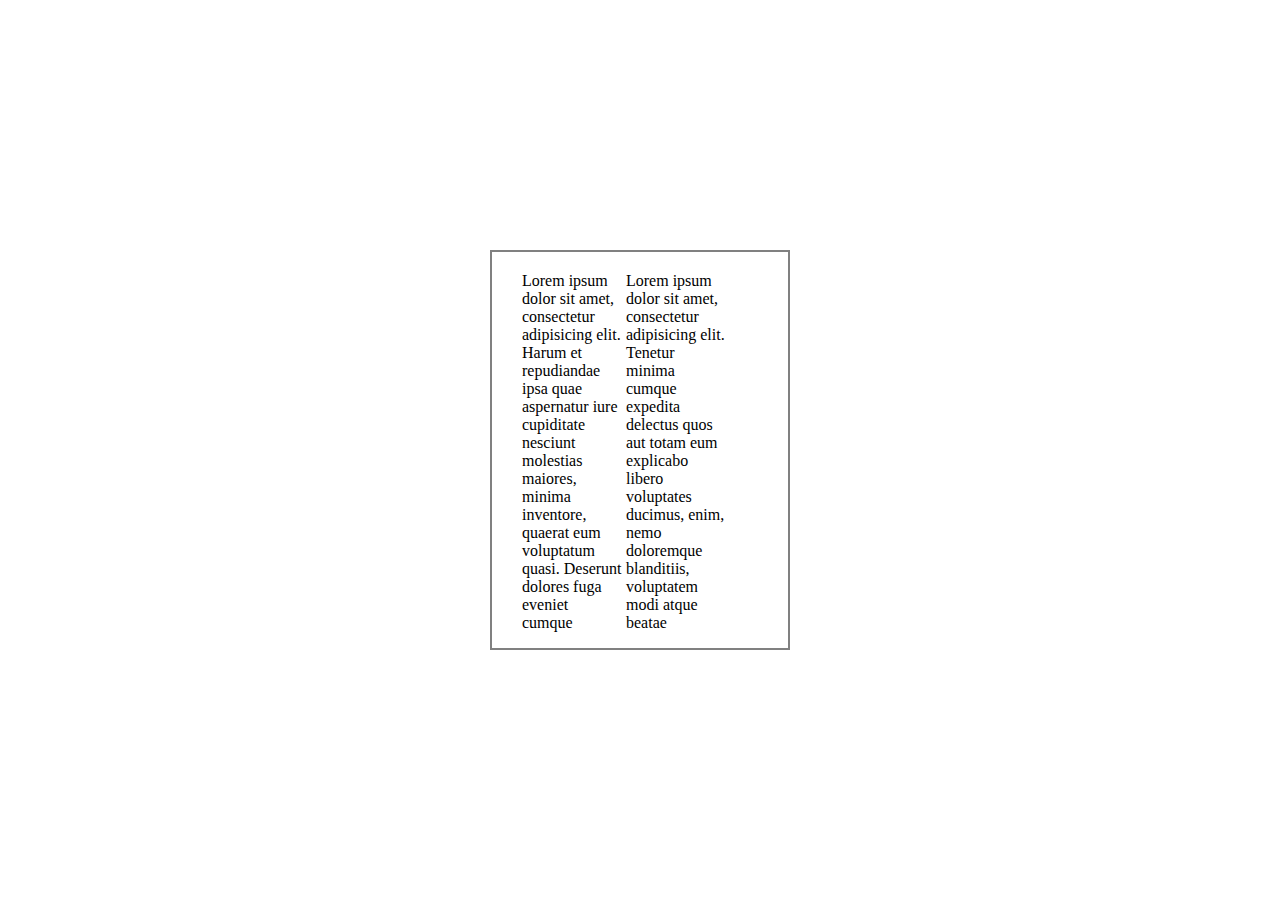
<file: lesson-10/popup/popup.html>
<!DOCTYPE html>
<html lang="en">
<head>
	<meta charset="UTF-8">
	<title>Document</title>
	<link rel="stylesheet" href="css/style.css">
</head>
<body>
	<div class="box">
		<div class="ex-1 ex">
			<p>Lorem ipsum dolor sit amet, consectetur adipisicing elit. Harum et repudiandae ipsa quae aspernatur iure cupiditate nesciunt molestias maiores, minima inventore, quaerat eum voluptatum quasi. Deserunt dolores fuga eveniet cumque</p>
		</div>
		<div class="ex-2 ex">
			<p>Lorem ipsum dolor sit amet, consectetur adipisicing elit. Tenetur minima cumque expedita delectus quos aut totam eum explicabo libero voluptates ducimus, enim, nemo doloremque blanditiis, voluptatem modi atque beatae</p>
		</div>
	</div>
</body>
</html>
</file>
<file: css/style.css>
section#example {
	height: 100vh;
	padding-top: 200px;
}
.box {
	height: 100px;
	border: 2px solid #000;
}
.element {
	height: 50px;
	background-color: green;
	margin-top: 25px;
}
</file>
<file: adaptiv/css/style.css>
/* Base fonts */
.opn-reg {
  font-family: 'Open Sans', sans-serif;
  font-weight: 400;
}
.opn-bold {
  font-family: 'Open Sans', sans-serif;
  font-weight: 600;
}
/* Base colors */
/* Base settings */
body {
  font-size: 14px;
  font-family: 'Open Sans', sans-serif;
  font-weight: 400;
  color: #626262;
}
input:focus,
button:focus,
textarea:focus {
  outline: none;
}
section {
  margin-top: 12%;
  margin-bottom: 13%;
}
.section-header {
  margin-bottom: 10%;
}
.section-header h2 {
  font-size: 50px;
  font-family: 'Open Sans', sans-serif;
  font-weight: 600;
}
.section-header h2 span {
  color: #fc7254;
}
.section-header p {
  font-size: 16px;
}
/* Main block*/
#main {
  background: #f5f5f5 url(../img/mainbg.png) no-repeat center center;
  background-size: cover;
  min-height: 700px;
  height: 100vh;
}
.main {
  /* Form */
}
.main-text {
  margin-top: 10%;
  text-align: center;
}
.main-text h1 {
  font-size: 50px;
  font-family: 'Open Sans', sans-serif;
  font-weight: 600;
}
.main-text h1 span {
  color: #fc7254;
}
.main-text p {
  padding-left: 40px;
  padding-right: 40px;
}
.main-form {
  margin-top: 30%;
  padding: 35px;
  background-color: #ffffff;
  -webkit-box-shadow: 0px 0px 57px 0px rgba(20, 20, 21, 0.2);
  box-shadow: 0px 0px 57px 0px rgba(20, 20, 21, 0.2);
  -webkit-border-radius: 2px;
  -moz-border-radius: 2px;
  -ms-border-radius: 2px;
  -o-border-radius: 2px;
  border-radius: 2px;
  /* Button to send form massage */
}
.main-form-header {
  text-align: center;
  font-size: 20px;
  font-family: 'Open Sans', sans-serif;
  font-weight: 600;
}
.main-form-header span {
  color: #fc7254;
}
.main-form-btn {
  background-color: #ff5c36;
  border: none;
  padding: 15px 35px;
  color: #ffffff;
  display: block;
  margin: 0 auto;
  margin-top: 30px;
  font-size: 16px;
  -webkit-border-radius: 55px;
  -moz-border-radius: 55px;
  -ms-border-radius: 55px;
  -o-border-radius: 55px;
  border-radius: 55px;
}
.main-form-btn:hover {
  -webkit-box-shadow: 0px 11px 20px 0px rgba(20, 20, 21, 0.12);
  box-shadow: 0px 11px 20px 0px rgba(20, 20, 21, 0.12);
}
.main-form-btn .sign-right {
  font-size: 22px;
}
.main-form input,
.main-form textarea {
  width: 100%;
  border: none;
  border-bottom: 1px solid #706b73;
  margin-top: 30px;
  font-size: 15px;
}
.main-logo-border {
  border: 3px solid #706b73;
  width: 155px;
  height: 55px;
  text-align: center;
  line-height: 49px;
}
.main-head {
  margin-top: 5%;
}
.main-logo-border p {
  font-family: 'Open Sans', sans-serif;
  font-weight: 600;
  font-size: 35px;
  color: #706b73;
}
.main-logo-border p span {
  color: #fc876d;
}
.main-nav {
  text-align: center;
}
.nav-bar {
  width: 30px;
  position: relative;
  float: right;
  height: 55px;
}
/* Nav btn */
.line {
  display: block;
  width: 30px;
  height: 4px;
  background-color: #706b73;
  position: absolute;
  right: 0;
  top: 50%;
  -webkit-transform: translateY(-2px);
  -ms-transform: translateY(-2px);
  -o-transform: translateY(-2px);
  transform: translateY(-2px);
  -webkit-border-radius: 5px;
  -moz-border-radius: 5px;
  -ms-border-radius: 5px;
  -o-border-radius: 5px;
  border-radius: 5px;
}
.line:before,
.line:after {
  content: '';
  width: 30px;
  height: 4px;
  background-color: #706b73;
  position: absolute;
  right: 0;
  top: 50%;
  -webkit-border-radius: 5px;
  -moz-border-radius: 5px;
  -ms-border-radius: 5px;
  -o-border-radius: 5px;
  border-radius: 5px;
}
.line:before {
  -webkit-transform: translateY(-8px);
  -ms-transform: translateY(-8px);
  -o-transform: translateY(-8px);
  transform: translateY(-8px);
}
.line:after {
  -webkit-transform: translateY(4px);
  -ms-transform: translateY(4px);
  -o-transform: translateY(4px);
  transform: translateY(4px);
}
/* Process block*/
.process-box {
  text-align: center;
  padding: 35px;
  padding-top: 50px;
  color: #ffffff;
}
.process-box i.fa {
  font-size: 50px;
}
.process-box:hover {
  box-shadow: 0px 0px 35px 0px rgba(20, 20, 21, 0.21);
}
.process-box h4 {
  margin-top: 25px;
  font-family: 'Open Sans', sans-serif;
  font-weight: 600;
  font-size: 20px;
}
.process-box p {
  margin-top: 25px;
  font-size: 15px;
  margin-bottom: 30px;
}
.process-btn {
  position: absolute;
  left: 50%;
  margin-left: -40%;
  bottom: -30px;
  width: 80%;
  padding: 15px;
  background-color: #ffffff;
  border: none;
  color: #706b73;
  font-size: 16px;
  box-shadow: 0px 0px 14px 0px rgba(20, 20, 21, 0.05);
  -webkit-border-radius: 50px;
  -moz-border-radius: 50px;
  -ms-border-radius: 50px;
  -o-border-radius: 50px;
  border-radius: 50px;
}
.process-btn:hover {
  box-shadow: 0px 0px 14px 0px rgba(20, 20, 21, 0.25);
}
.btn-plus {
  width: 16px;
  height: 2px;
  margin-right: 5px;
  display: inline-block;
  background-color: #706b73;
  vertical-align: middle;
}
.btn-plus:before {
  display: inline-block;
  content: '';
  width: 16px;
  height: 2px;
  background-color: #706b73;
  position: absolute;
  -webkit-transform: rotate(90deg) translateY(8px);
  -ms-transform: rotate(90deg) translateY(8px);
  -o-transform: rotate(90deg) translateY(8px);
  transform: rotate(90deg) translateY(8px);
}
.box-tomi {
  background-color: #4eb2f7;
}
.box-koimona {
  background-color: #c049f8;
}
.box-koire {
  background-color: #817eff;
}
.box-lara {
  background-color: #f74770;
}
i.fa-camera-retro {
  -webkit-transform: rotate(-17deg);
  -ms-transform: rotate(-17deg);
  -o-transform: rotate(-17deg);
  transform: rotate(-17deg);
}
/* Works block */
#works {
  background-color: #f5f5f5;
  padding-top: 10%;
  padding-bottom: 10%;
  margin-bottom: 0%;
}
.works-box {
  height: 360px;
  position: relative;
}
.signature {
  opacity: 0;
  position: absolute;
  top: 0;
  left: 0;
  width: 100%;
  height: 100%;
  background-color: rgba(0, 0, 0, 0.55);
  color: #ffffff;
  text-align: center;
  display: -webkit-flex;
  display: flex;
  justify-content: center;
  align-items: center;
  -webkit-justify-content: center;
  -webkit-align-items: center;
  -webkit-transition: opacity 0.5s;
  -o-transition: opacity 0.5s;
  transition: opacity 0.5s;
}
.signature:hover {
  opacity: 1;
}
.sign p {
  font-family: 'Open Sans', sans-serif;
  font-weight: 600;
  font-size: 22px;
}
.sign button {
  border: none;
  padding: 15px 35px;
  -webkit-border-radius: 50px;
  -moz-border-radius: 50px;
  -ms-border-radius: 50px;
  -o-border-radius: 50px;
  border-radius: 50px;
  background-color: #fc7254;
}
.works-row {
  margin-top: 3%;
}
.hovereffect {
  width: 100%;
  height: 100%;
  float: left;
  overflow: hidden;
  position: relative;
  text-align: center;
  cursor: default;
}
.hovereffect .overlay {
  width: 100%;
  height: 100%;
  position: absolute;
  overflow: hidden;
  top: 0;
  left: 0;
  opacity: 0;
  background-color: rgba(0, 0, 0, 0.5);
  -webkit-transition: all 0.4s ease-in-out;
  transition: all 0.4s ease-in-out;
}
.hovereffect img {
  display: block;
  position: relative;
  -webkit-transition: all .4s linear;
  transition: all .4s linear;
}
.hovereffect h2 {
  text-transform: uppercase;
  color: #fff;
  text-align: center;
  position: relative;
  font-size: 17px;
  background: rgba(0, 0, 0, 0.6);
  -webkit-transform: translatey(-100px);
  -ms-transform: translatey(-100px);
  transform: translatey(-100px);
  -webkit-transition: all 0.2s ease-in-out;
  transition: all 0.2s ease-in-out;
  padding: 10px;
}
.hovereffect a.info {
  text-decoration: none;
  display: inline-block;
  text-transform: uppercase;
  color: #fff;
  border: 1px solid #fff;
  background-color: transparent;
  opacity: 0;
  filter: alpha(opacity=0);
  -webkit-transition: all 0.2s ease-in-out;
  transition: all 0.2s ease-in-out;
  margin: 30% 0 0;
  padding: 7px 14px;
}
.hovereffect a.info:hover {
  box-shadow: 0 0 18px #fff;
}
.hovereffect:hover img {
  -ms-transform: scale(1.2);
  -webkit-transform: scale(1.2);
  transform: scale(1.2);
}
.hovereffect:hover .overlay {
  opacity: 1;
  filter: alpha(opacity=100);
}
.hovereffect:hover h2,
.hovereffect:hover a.info {
  opacity: 1;
  filter: alpha(opacity=100);
  -ms-transform: translatey(0);
  -webkit-transform: translatey(0);
  transform: translatey(0);
}
.hovereffect:hover a.info {
  -webkit-transition-delay: .2s;
  transition-delay: .2s;
}
/* Services block */
.service-list {
  list-style: none;
}
.service-list-item {
  display: inline-block;
  text-align: right;
  margin: 5px auto;
  width: 100px;
  height: 100px;
}
.service-list-item:hover {
  box-shadow: 0px 0px 36px 0px rgba(20, 20, 21, 0.2);
}
.service-line {
  display: inline-block;
  width: 60px;
  height: 4px;
  background-color: #fc7254;
  margin-top: 10px;
  margin-bottom: 10px;
}
.service-info h4 {
  font-size: 30px;
}
.service-info p {
  font-size: 16px;
}
.service-btn {
  background-color: #ffffff;
  border: none;
  border: 1px solid #efeeef;
  padding: 15px 35px;
  color: #706b73;
  display: block;
  margin-top: 50px;
  font-size: 16px;
  -webkit-border-radius: 55px;
  -moz-border-radius: 55px;
  -ms-border-radius: 55px;
  -o-border-radius: 55px;
  border-radius: 55px;
  -webkit-box-shadow: 0px 11px 20px 0px rgba(20, 20, 21, 0.12);
  box-shadow: 0px 11px 20px 0px rgba(20, 20, 21, 0.12);
}
.service-btn:hover {
  -webkit-box-shadow: 0px 11px 20px 0px rgba(20, 20, 21, 0.22);
  box-shadow: 0px 11px 20px 0px rgba(20, 20, 21, 0.22);
}
.panel-default .panel-heading {
  color: #706b73;
  background-color: #ffffff;
  border: 2px solid #fd9b86;
}
.collapsed {
  font-family: 'Open Sans', sans-serif;
  font-weight: 600;
}
.collapsed:hover,
.collapsed:focus {
  -webkit-box-shadow: 0px 11px 20px 0px rgba(20, 20, 21, 0.22);
  box-shadow: 0px 11px 20px 0px rgba(20, 20, 21, 0.22);
  text-decoration: none;
}
</file>
<file: lesson-11/css/style.css>
.opn-reg{font-family:'Open Sans',sans-serif;font-weight:400}.opn-bold{font-family:'Open Sans',sans-serif;font-weight:600}body{font-size:14px;font-family:'Open Sans',sans-serif;font-weight:400;color:#626262}button:focus,input:focus,textarea:focus{outline:0}section{margin-top:12%;margin-bottom:13%}.section-header{margin-bottom:10%}.section-header h2{font-size:50px;font-family:'Open Sans',sans-serif;font-weight:600}.section-header h2 span{color:#fc7254}.section-header p{font-size:16px}#main{background:url(../img/mainbg.png) center center no-repeat #f5f5f5;background-size:cover;min-height:700px;height:100vh}.main-text{color:#fff;margin-top:7%;text-align:center}.main-text h1{font-size:50px;font-family:'Open Sans',sans-serif;font-weight:600}.main-text h1 span{color:#fc7254}.main-text p{padding-left:40px;padding-right:40px}.main-form{margin-top:15%;padding:35px;background-color:#fff;-webkit-box-shadow:0 0 57px 0 rgba(20,20,21,.2);box-shadow:0 0 57px 0 rgba(20,20,21,.2);-webkit-border-radius:2px;-moz-border-radius:2px;-ms-border-radius:2px;-o-border-radius:2px;border-radius:2px}.main-form-header{text-align:center;font-size:20px;font-family:'Open Sans',sans-serif;font-weight:600}.main-form-header span{color:#fc7254}.main-form-btn{background-color:#ff5c36;border:none;padding:15px 35px;color:#fff;display:block;margin:30px auto 0;font-size:16px;-webkit-border-radius:55px;-moz-border-radius:55px;-ms-border-radius:55px;-o-border-radius:55px;border-radius:55px}.main-form-btn:hover{-webkit-box-shadow:0 11px 20px 0 rgba(20,20,21,.12);box-shadow:0 11px 20px 0 rgba(20,20,21,.12)}.main-form-btn .sign-right{font-size:22px}.main-form input,.main-form textarea{width:100%;border:none;border-bottom:1px solid #706b73;margin-top:30px;font-size:15px}.main-logo-border{border:3px solid #fff;width:155px;height:55px;text-align:center;line-height:49px}.main-head{margin-top:5%}.main-logo-border p{font-family:'Open Sans',sans-serif;font-weight:600;font-size:35px;color:#fff}.main-logo-border p span{color:#fc876d}.main-nav{text-align:center}.nav-bar{width:30px;position:relative;float:right;height:55px}.line{display:block;width:30px;height:4px;background-color:#fff;position:absolute;right:0;top:50%;-webkit-transform:translateY(-2px);-ms-transform:translateY(-2px);-o-transform:translateY(-2px);transform:translateY(-2px);-webkit-border-radius:5px;-moz-border-radius:5px;-ms-border-radius:5px;-o-border-radius:5px;border-radius:5px;-webkit-transition:transform .2s;-o-transition:transform .2s;transition:transform .2s}.line:after,.line:before{-webkit-transition:all .2s;-o-transition:all .2s;transition:all .2s;content:'';width:30px;height:4px;background-color:#fff;position:absolute;right:0;top:50%;-webkit-border-radius:5px;-moz-border-radius:5px;-ms-border-radius:5px;-o-border-radius:5px;border-radius:5px}.line:before{-webkit-transform:translateY(-8px);-ms-transform:translateY(-8px);-o-transform:translateY(-8px);transform:translateY(-8px)}.line:after{-webkit-transform:translateY(4px);-ms-transform:translateY(4px);-o-transform:translateY(4px);transform:translateY(4px)}.nav-bar:hover .line{-webkit-transform:rotate(90deg);-ms-transform:rotate(90deg);-o-transform:rotate(90deg);transform:rotate(90deg);height:0}.nav-bar:hover .line:before{-webkit-transform:rotate(-45deg);-ms-transform:rotate(-45deg);-o-transform:rotate(-45deg);transform:rotate(-45deg)}.nav-bar:hover .line:after{-webkit-transform:rotate(45deg);-ms-transform:rotate(45deg);-o-transform:rotate(45deg);transform:rotate(45deg)}.overlay-nav{display:none;position:fixed;width:100%;height:100vh;left:0;top:0;background-color:rgba(0,0,0,.9)}.overlay-nav ul{text-align:center;list-style:none;padding-top:10%;line-height:2.5}.overlay-nav ul li a{-webkit-transition:all .2s;-o-transition:all .2s;transition:all .2s;color:#fff;font-size:36px;font-family:'Open Sans',sans-serif;font-weight:600}.overlay-nav ul li a:hover{text-decoration:none;color:#fc7254}.close-nav{position:fixed;font-size:50px;top:5%;right:20%;color:#fff}.close-nav:hover{cursor:pointer}.process-box{text-align:center;padding:50px 35px 35px;color:#fff}.process-box i.fa{font-size:50px}.process-box:hover{box-shadow:0 0 35px 0 rgba(20,20,21,.21)}.process-box h4{margin-top:25px;font-family:'Open Sans',sans-serif;font-weight:600;font-size:20px}.process-box p{margin-top:25px;font-size:15px;margin-bottom:30px}.process-btn{position:absolute;left:50%;margin-left:-40%;bottom:-30px;width:80%;padding:15px;background-color:#fff;border:none;color:#706b73;font-size:16px;box-shadow:0 0 14px 0 rgba(20,20,21,.05);-webkit-border-radius:50px;-moz-border-radius:50px;-ms-border-radius:50px;-o-border-radius:50px;border-radius:50px}.process-btn:hover{box-shadow:0 0 14px 0 rgba(20,20,21,.25)}.btn-plus{width:16px;height:2px;margin-right:5px;display:inline-block;background-color:#706b73;vertical-align:middle}.btn-plus:before{display:inline-block;content:'';width:16px;height:2px;background-color:#706b73;position:absolute;-webkit-transform:rotate(90deg) translateY(8px);-ms-transform:rotate(90deg) translateY(8px);-o-transform:rotate(90deg) translateY(8px);transform:rotate(90deg) translateY(8px)}.box-tomi{background-color:#4eb2f7}.box-koimona{background-color:#c049f8}.box-koire{background-color:#817eff}.box-lara{background-color:#f74770}i.fa-camera-retro{-webkit-transform:rotate(-17deg);-ms-transform:rotate(-17deg);-o-transform:rotate(-17deg);transform:rotate(-17deg)}#works{background-color:#f5f5f5;padding-top:10%;padding-bottom:10%;margin-bottom:0;margin-top:0}.works-box{height:360px;position:relative;margin-top:3%}.works-box img{width:100%}.signature{opacity:0;position:absolute;top:0;left:0;width:100%;height:100%;background-color:rgba(0,0,0,.8);color:#fff;text-align:center;-webkit-justify-content:center;-webkit-align-items:center;display:flex;justify-content:center;align-items:center;-webkit-transition:all .2s;-transition:all .2s}.signature:hover{opacity:1}.sign p{font-family:'Open Sans',sans-serif;font-weight:600;font-size:22px}.sign button{border:none;padding:15px 35px;border-radius:50px;background-color:#fc7254}.works-row{margin-top:1.5%}.service-list{list-style:none}.service-list-item{display:inline-block;text-align:right;margin:5px auto;width:100px;height:100px}.service-list-item:hover{box-shadow:0 0 36px 0 rgba(20,20,21,.2)}.service-line{display:inline-block;width:60px;height:4px;background-color:#fc7254;margin-top:10px;margin-bottom:10px}.service-info h4{font-size:30px}.service-info p{font-size:16px}.service-btn{background-color:#fff;border:none;border:1px solid #efeeef;padding:15px 35px;color:#706b73;display:block;margin-top:50px;font-size:16px;-webkit-border-radius:55px;-moz-border-radius:55px;-ms-border-radius:55px;-o-border-radius:55px;border-radius:55px;-webkit-box-shadow:0 11px 20px 0 rgba(20,20,21,.12);box-shadow:0 11px 20px 0 rgba(20,20,21,.12)}.service-btn:hover{-webkit-box-shadow:0 11px 20px 0 rgba(20,20,21,.22);box-shadow:0 11px 20px 0 rgba(20,20,21,.22)}.panel-default .panel-heading{color:#706b73;background-color:#fff;border:2px solid #fd9b86}.collapsed{font-family:'Open Sans',sans-serif;font-weight:600}.collapsed:focus,.collapsed:hover{-webkit-box-shadow:0 11px 20px 0 rgba(20,20,21,.22);box-shadow:0 11px 20px 0 rgba(20,20,21,.22);text-decoration:none}.feedback-box{margin-left:15px;margin-right:15px;padding:10px}.feedback-box p{font-size:17px;margin-top:20px;margin-bottom:20px;padding-left:30px;padding-right:30px}.feedback-box span{font-family:'Open Sans',sans-serif;font-weight:600}.feedback-box i.fa-star{color:#ffef3b}.feedback-slider-arrows{font-size:18px;z-index:9;position:absolute;top:50%;height:50px;width:50px;padding:16px;-webkit-transform:translateY(-9px);-ms-transform:translateY(-9px);-o-transform:translateY(-9px);transform:translateY(-9px);box-shadow:0 3px 14px 0 rgba(20,20,21,.28);-webkit-border-radius:50%;-moz-border-radius:50%;-ms-border-radius:50%;-o-border-radius:50%;border-radius:50%;background-color:#fff}.feedback-slider-arrows:hover{background-color:#fc7254;color:#fff;cursor:pointer}.feedback-img{margin-bottom:-64px}.feedback-shadow{padding:64px 10px 10px;box-shadow:0 0 27px 0 rgba(20,20,21,.09)}.slick-active{outline:0}.arrow-right{right:0;padding-left:20px}.arrow-left{left:0}.slick-dots li button:before{width:21px;height:7px;color:transparent;background-color:#adadad;-webkit-border-radius:10px;-moz-border-radius:10px;-ms-border-radius:10px;-o-border-radius:10px;border-radius:10px}.slick-dots li.slick-active button:before{color:transparent;background-color:#fc7254}.slick-dots{bottom:-50px}footer{padding-top:50px;padding-bottom:50px;background-color:#f7f7f7}.btn,.footer-btn{background-color:#fff;color:#706b73;font-size:16px;border:none;padding:12px 50px;-webkit-border-radius:50px;-moz-border-radius:50px;-ms-border-radius:50px;-o-border-radius:50px;border-radius:50px;box-shadow:0 11px 20px 0 rgba(20,20,21,.07)}.btn:active,.btn:focus,.btn:hover,.btn:visited{background-color:#fc7254;outline:0;text-decoration:none}svg{max-width:100%}.cd-modal{position:fixed;z-index:2;top:0;left:0;height:100%;width:100%;visibility:hidden;-webkit-transition:visibility 0s .6s;-moz-transition:visibility 0s .6s;transition:visibility 0s .6s}.cd-modal svg{position:absolute;top:0;left:0}.cd-modal svg>path{fill:#fc7254}.cd-modal .modal-close{position:absolute;z-index:1;top:20px;right:5%;height:50px;width:50px;border-radius:50%;background:url(../img/cd-icon-close.svg) center center no-repeat rgba(0,0,0,.3);overflow:hidden;text-indent:100%;white-space:nowrap;-webkit-transform:translateZ(0);-moz-transform:translateZ(0);-ms-transform:translateZ(0);transform:translateZ(0);-webkit-backface-visibility:hidden;backface-visibility:hidden;visibility:hidden;opacity:0;-webkit-transform:scale(0);-moz-transform:scale(0);-ms-transform:scale(0);-o-transform:scale(0);transform:scale(0);-webkit-transition:-webkit-transform .3s 0s,visibility 0s .3s,opacity .3s 0s;-moz-transition:-moz-transform .3s 0s,visibility 0s .3s,opacity .3s 0s;transition:transform .3s 0s,visibility 0s .3s,opacity .3s 0s}.no-touch .cd-modal .modal-close:hover{background-color:rgba(0,0,0,.5)}.cd-modal.modal-is-visible{visibility:visible;-webkit-transition:visibility 0s 0s;-moz-transition:visibility 0s 0s;transition:visibility 0s 0s}.cd-modal.modal-is-visible .modal-close{visibility:visible;opacity:1;-webkit-transition:-webkit-transform .3s 0s,visibility 0s 0s,opacity .3s 0s;-moz-transition:-moz-transform .3s 0s,visibility 0s 0s,opacity .3s 0s;transition:transform .3s 0s,visibility 0s 0s,opacity .3s 0s;-webkit-transform:scale(1);-moz-transform:scale(1);-ms-transform:scale(1);-o-transform:scale(1);transform:scale(1)}.cd-modal-content{position:relative;height:100vh;overflow-y:auto;padding:3em 5% 4em;opacity:0;-webkit-transform:translateY(50px);-moz-transform:translateY(50px);-ms-transform:translateY(50px);-o-transform:translateY(50px);transform:translateY(50px);-webkit-transition:opacity .3s 0s,-webkit-transform .3s 0s;-moz-transition:opacity .3s 0s,-moz-transform .3s 0s;transition:opacity .3s 0s,transform .3s 0s;-webkit-font-smoothing:antialiased;-moz-osx-font-smoothing:grayscale}.cd-modal-content p{color:#f2f2f2;line-height:1.6;margin:2em 0}.modal-is-visible .cd-modal-content{opacity:1;-webkit-transform:translateY(0);-moz-transform:translateY(0);-ms-transform:translateY(0);-o-transform:translateY(0);transform:translateY(0);-webkit-overflow-scrolling:touch;-webkit-transition:opacity .3s .3s,-webkit-transform .3s .3s;-moz-transition:opacity .3s .3s,-moz-transform .3s .3s;transition:opacity .3s .3s,transform .3s .3s}@media only screen and (min-width:768px){.cd-modal-content{padding:3em 10% 4em}.cd-modal-content p{font-size:2.4rem}}.cd-cover-layer{position:fixed;z-index:1;top:0;left:0;height:100%;width:100%;background-color:#f2f2f2;visibility:hidden;opacity:0;-webkit-transition:opacity .3s .3s,visibility 0s .6s;-moz-transition:opacity .3s .3s,visibility 0s .6s;transition:opacity .3s .3s,visibility 0s .6s}.cd-cover-layer.modal-is-visible{opacity:1;visibility:visible;-webkit-transition:opacity .3s 0s,visibility 0s 0s;-moz-transition:opacity .3s 0s,visibility 0s 0s;transition:opacity .3s 0s,visibility 0s 0s}header{position:relative}.no-video .video-container video,.touch .video-container video{display:none}.no-video .video-container .poster,.touch .video-container .poster{display:block!important}.video-container{position:absolute;bottom:0;left:0;height:100%;width:100%;overflow:hidden;background:#000}.video-container .poster img{width:100%;bottom:0;position:absolute}.video-container .filter{z-index:100;position:absolute;background:rgba(0,0,0,.4);width:100%}.video-container video{position:absolute;z-index:0;bottom:0}.video-container video.fillWidth{width:100%}#layer-1{margin-left:70%;margin-top:20%}#layer-3{margin-top:-13%;margin-left:40%}.before-works{min-height:700px;background:0 0;margin-bottom:0}.before-sevice{min-height:700px;background:0 0;margin-top:0}@media (min-width:0px) and (max-width:480px){.main-text h1{font-size:30px}#main{height:100%}.section-header h2{font-size:26px}#process>.container>.row>div{margin-bottom:80px}.works-box{height:100%}.service-list{text-align:center;padding-left:0}.service-list-item{display:inline-block}.carousel-inner>.item>a>img,.carousel-inner>.item>img,.img-responsive,.service-btn,.thumbnail a>img,.thumbnail>img{margin:25px auto auto}.video-container{display:none}.main-btn,.main-text{color:#706b73}.main-logo-border{border:3px solid #706b73}.main-logo-border p{color:#706b73}.line,.line:after,.line:before{background-color:#706b73}#layer-1{margin-left:40%;margin-top:20%}#layer-3{margin-top:-13%;margin-left:20%}.close-nav{top:1.3%;right:4.7%}}@media (min-width:481px) and (max-width:767px){.main-text h1{font-size:34px}#main{height:100%}.section-header h2{font-size:32px}#process>.container>.row>div{margin-bottom:80px}.works-box{height:100%}.service-list{padding-left:0;text-align:center}.service-list-item{display:inline-block}.carousel-inner>.item>a>img,.carousel-inner>.item>img,.img-responsive,.service-btn,.thumbnail a>img,.thumbnail>img{margin:25px auto auto}.video-container{display:none}.main-btn,.main-text{color:#706b73}.main-logo-border{border:3px solid #706b73}.main-logo-border p{color:#706b73}.line,.line:after,.line:before{background-color:#706b73}#layer-1{margin-left:40%;margin-top:20%}#layer-3{margin-top:-13%;margin-left:20%}.close-nav{top:1.3%;right:4.7%}}.flex-container{height:300px;display:-webkit-flex;display:-moz-flex;display:-ms-flex;display:-o-flex;display:flex;-webkit-justify-content:space-around;-moz-justify-content:space-around;-ms-justify-content:space-around;-o-justify-content:space-around;justify-content:space-around;-webkit-align-items:center;-moz-align-items:center;-ms-align-items:center;align-items:center}.box-f{width:15%}@media (min-width:768px) and (max-width:991px){.main-text h1{font-size:38px}#main{height:100%}.section-header h2{font-size:34px}#process>.container>.row>div{margin-bottom:80px}.works-row{margin-top:3%}.works-box{height:100%}.service-list{padding-left:0;text-align:center}.service-list-item{display:inline-block}.carousel-inner>.item>a>img,.carousel-inner>.item>img,.img-responsive,.service-btn,.thumbnail a>img,.thumbnail>img{margin:25px auto auto}.video-container{display:none}.main-btn,.main-text{color:#706b73}.main-logo-border{border:3px solid #706b73}.main-logo-border p{color:#706b73}.line,.line:after,.line:before{background-color:#706b73}.close-nav{top:4%;right:3%}}@media (min-width:992px) and (max-width:1199px){.main-text h1{font-size:44px}#main{height:100%}.section-header h2{font-size:40px}.works-box{height:294px}.service-list{padding-left:0;text-align:center}.service-list-item{display:inline-block}.carousel-inner>.item>a>img,.carousel-inner>.item>img,.img-responsive,.thumbnail a>img,.thumbnail>img{margin:25px auto auto}}@media (min-width:1200px) and (max-width:1599px){.main-text h1{font-size:48px}#main{height:100%}.section-header h2{font-size:46px}}
</file>
<file: lesson-10/menu/css/style.css>
* {
	padding: 0;
	margin: 0;
}
.box {
	width: 100%;
	position: fixed;
	background-color: black;
}
a {
	display: inline-block;
	color: #fff;
}
</file>
<file: lesson-10/popup/css/style.css>
* {
	box-sizing: border-box;
	padding: 0;
	margin: 0;
}
.box {
    position: fixed;
    width: 300px;
    height: 400px;
    background-color: #fff;
    border: 2px solid gray;
    top: 50%;
    left: 50%;
    margin-top: -200px;
    margin-left: -150px;
    padding: 20px 30px;
}
.ex {
	display: inline-block;
	position: static;
	width: 100px;
}
</file>
